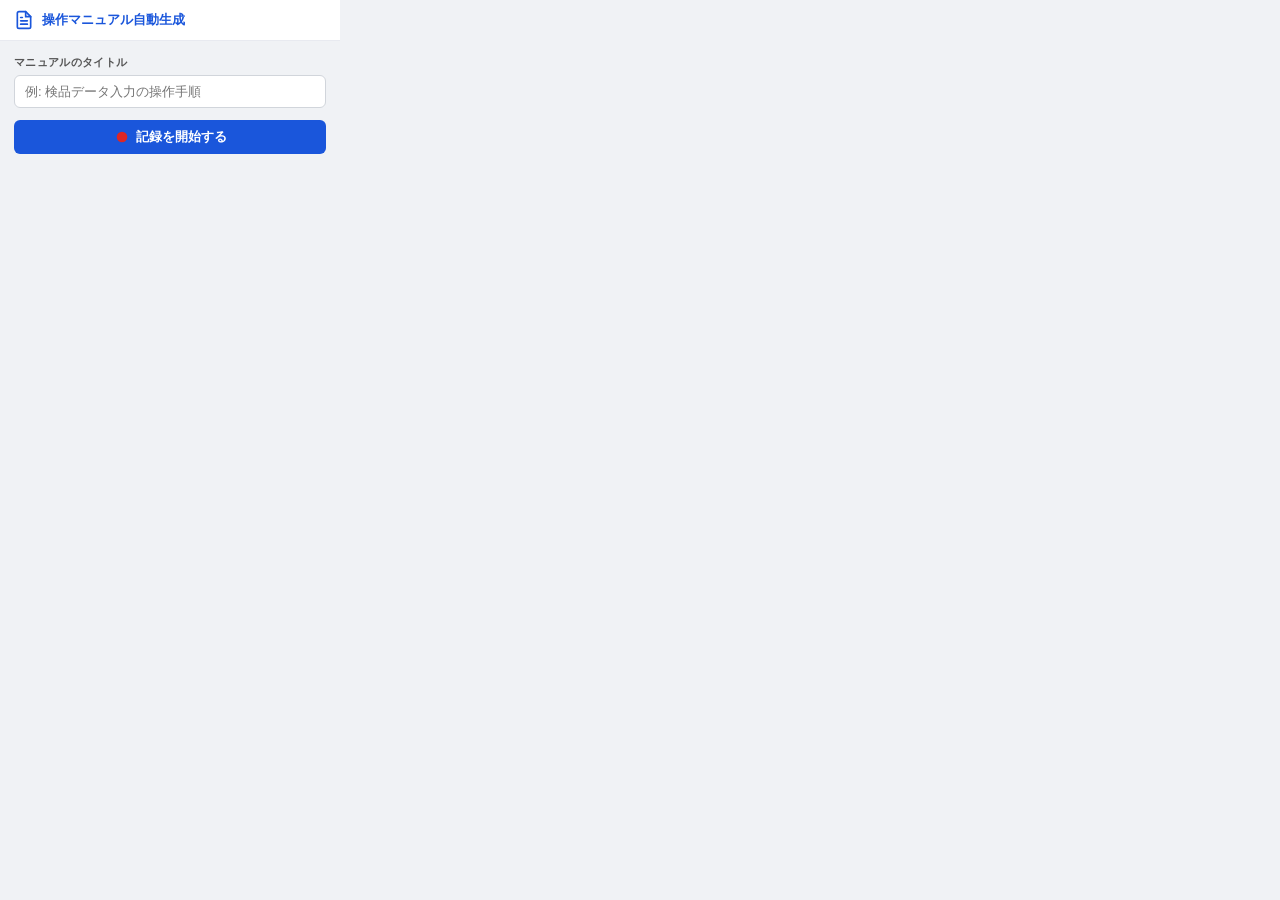
<file: chrome-extension/popup/popup.html>
<!DOCTYPE html>
<html lang="ja">
<head>
  <meta charset="UTF-8">
  <meta name="viewport" content="width=device-width, initial-scale=1.0">
  <title>操作マニュアル自動生成</title>
  <link rel="stylesheet" href="popup.css">
</head>
<body>
  <div class="header">
    <div class="header-title">
      <svg width="20" height="20" viewBox="0 0 24 24" fill="none" stroke="#1a56db" stroke-width="2" stroke-linecap="round" stroke-linejoin="round">
        <path d="M14 2H6a2 2 0 0 0-2 2v16a2 2 0 0 0 2 2h12a2 2 0 0 0 2-2V8z"/>
        <polyline points="14 2 14 8 20 8"/>
        <line x1="16" y1="13" x2="8" y2="13"/>
        <line x1="16" y1="17" x2="8" y2="17"/>
        <polyline points="10 9 9 9 8 9"/>
      </svg>
      <span>操作マニュアル自動生成</span>
    </div>
  </div>

  <!-- アイドル状態 -->
  <div id="view-idle" class="view">
    <div class="section">
      <label class="field-label" for="manual-title">マニュアルのタイトル</label>
      <input
        type="text"
        id="manual-title"
        class="text-input"
        placeholder="例: 検品データ入力の操作手順"
        maxlength="60"
      >
    </div>

    <button id="btn-start" class="btn btn-primary btn-block">
      <svg width="16" height="16" viewBox="0 0 24 24" fill="currentColor">
        <circle cx="12" cy="12" r="8" fill="#dc2626"/>
      </svg>
      記録を開始する
    </button>

    <div id="previous-session" class="previous-session" style="display:none">
      <div class="divider-label">前回の記録</div>
      <div class="prev-info">
        <span id="prev-title" class="prev-title"></span>
        <span id="prev-count" class="prev-count"></span>
      </div>
      <div class="prev-actions">
        <button id="btn-preview-prev" class="btn btn-secondary">プレビュー / エクスポート</button>
        <button id="btn-clear" class="btn btn-danger-outline">クリア</button>
      </div>
    </div>
  </div>

  <!-- 記録中状態 -->
  <div id="view-recording" class="view" style="display:none">
    <div class="recording-indicator">
      <span class="recording-dot"></span>
      <span class="recording-label">記録中...</span>
    </div>
    <div id="recording-title" class="recording-title"></div>

    <div class="step-info">
      <div class="step-count-row">
        <span class="step-count-label">記録済みステップ</span>
        <span id="step-count" class="step-count-value">0</span>
      </div>
      <div id="last-step" class="last-step"></div>
    </div>

    <button id="btn-stop" class="btn btn-stop btn-block">
      <svg width="14" height="14" viewBox="0 0 24 24" fill="currentColor">
        <rect x="3" y="3" width="18" height="18" rx="2" fill="white"/>
      </svg>
      記録を停止する
    </button>
  </div>

  <script src="popup.js"></script>
</body>
</html>
</file>
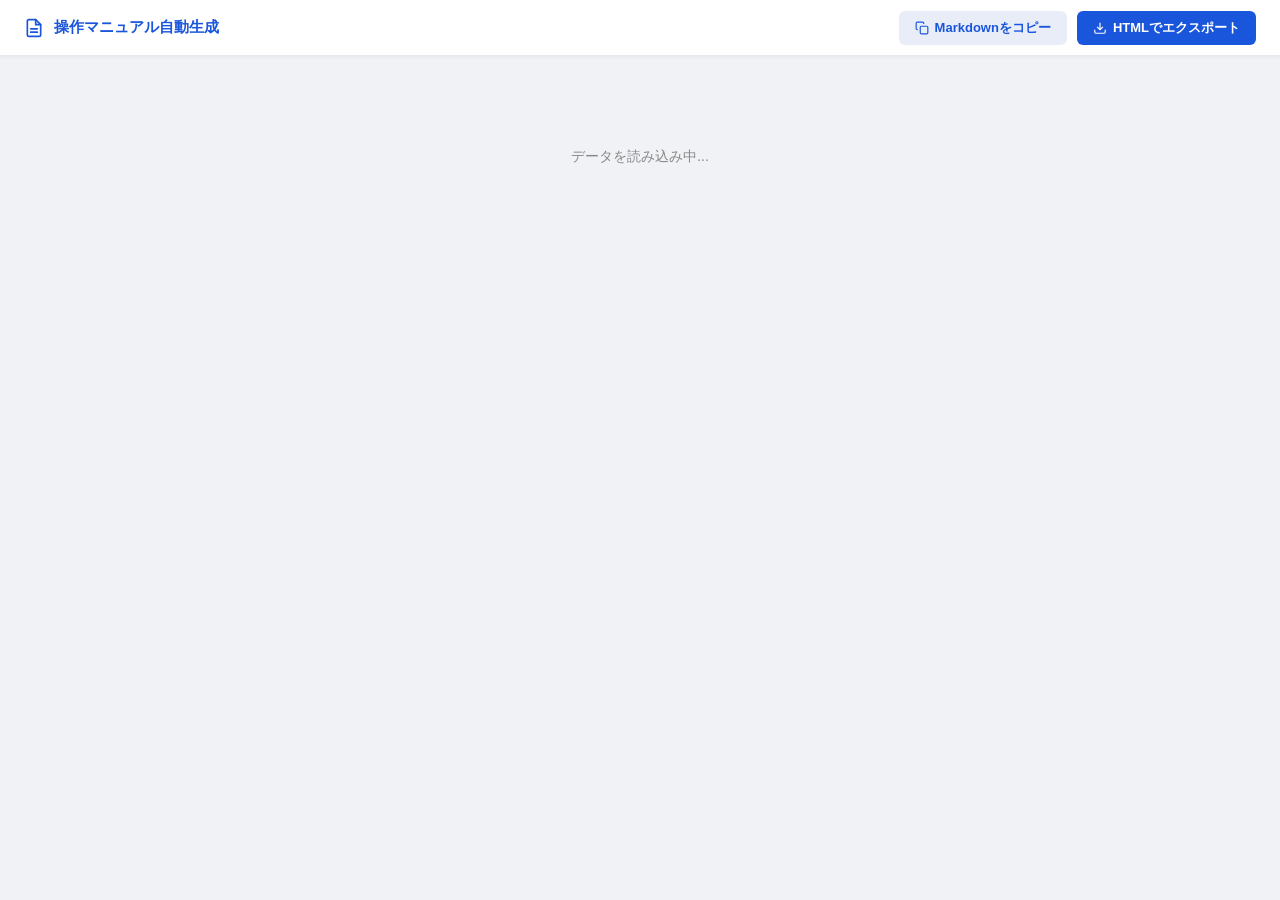
<file: chrome-extension/preview/preview.html>
<!DOCTYPE html>
<html lang="ja">
<head>
  <meta charset="UTF-8">
  <meta name="viewport" content="width=device-width, initial-scale=1.0">
  <title>マニュアルプレビュー</title>
  <style>
    * { box-sizing: border-box; margin: 0; padding: 0; }

    body {
      font-family: -apple-system, BlinkMacSystemFont, "Hiragino Sans", "Hiragino Kaku Gothic ProN", "Meiryo", sans-serif;
      background: #f0f2f5;
      color: #333;
      min-height: 100vh;
    }

    /* ────────── ヘッダー ────────── */
    .top-bar {
      background: #fff;
      border-bottom: 1px solid #e8eaf0;
      padding: 0 24px;
      display: flex;
      align-items: center;
      justify-content: space-between;
      height: 56px;
      position: sticky;
      top: 0;
      z-index: 100;
      box-shadow: 0 1px 4px rgba(0,0,0,0.06);
    }

    .top-bar-title {
      display: flex;
      align-items: center;
      gap: 10px;
      font-weight: 700;
      font-size: 15px;
      color: #1a56db;
    }

    .top-bar-actions {
      display: flex;
      gap: 10px;
      align-items: center;
    }

    .btn {
      display: inline-flex;
      align-items: center;
      gap: 6px;
      padding: 8px 16px;
      border: none;
      border-radius: 6px;
      font-size: 13px;
      font-family: inherit;
      font-weight: 600;
      cursor: pointer;
      transition: background 0.15s;
    }

    .btn-primary { background: #1a56db; color: #fff; }
    .btn-primary:hover { background: #1446b8; }
    .btn-secondary { background: #e8edf8; color: #1a56db; }
    .btn-secondary:hover { background: #d5dff5; }
    .btn-danger { background: #fef2f2; color: #dc2626; border: 1px solid #fecaca; }
    .btn-danger:hover { background: #fee2e2; }

    /* ────────── メインコンテンツ ────────── */
    .container {
      max-width: 900px;
      margin: 0 auto;
      padding: 32px 20px;
    }

    /* ────────── マニュアルヘッダー ────────── */
    .manual-header {
      background: #fff;
      border-radius: 10px;
      padding: 24px 28px;
      margin-bottom: 24px;
      border: 1px solid #e8eaf0;
      box-shadow: 0 2px 8px rgba(0,0,0,0.04);
    }

    .manual-header h1 {
      font-size: 20px;
      font-weight: 700;
      color: #1a56db;
      margin-bottom: 6px;
    }

    .manual-meta {
      font-size: 12px;
      color: #777;
    }

    /* ────────── 空状態 ────────── */
    .empty-state {
      text-align: center;
      padding: 60px 20px;
      color: #888;
    }

    .empty-state svg {
      margin-bottom: 16px;
      opacity: 0.4;
    }

    .empty-state h2 {
      font-size: 16px;
      margin-bottom: 8px;
      color: #555;
    }

    .empty-state p {
      font-size: 13px;
      line-height: 1.6;
    }

    /* ────────── ステップカード ────────── */
    .step {
      background: #fff;
      border-radius: 10px;
      border: 1px solid #e8eaf0;
      box-shadow: 0 2px 8px rgba(0,0,0,0.04);
      margin-bottom: 20px;
      overflow: hidden;
    }

    .step-header {
      display: flex;
      align-items: flex-start;
      gap: 14px;
      padding: 16px 20px;
      border-bottom: 1px solid #f0f2f5;
    }

    .step-number {
      width: 30px;
      height: 30px;
      border-radius: 50%;
      background: #1a56db;
      color: #fff;
      font-size: 13px;
      font-weight: 700;
      display: flex;
      align-items: center;
      justify-content: center;
      flex-shrink: 0;
    }

    .step-description {
      font-size: 14px;
      font-weight: 600;
      color: #222;
      line-height: 1.5;
      padding-top: 4px;
    }

    .step-screenshot {
      width: 100%;
      display: block;
      background: #f8f9fa;
    }

    .step-screenshot img {
      width: 100%;
      height: auto;
      display: block;
    }

    .step-footer {
      padding: 8px 20px;
      display: flex;
      justify-content: space-between;
      font-size: 11px;
      color: #999;
      background: #fafbfc;
      gap: 12px;
    }

    .step-url {
      white-space: nowrap;
      overflow: hidden;
      text-overflow: ellipsis;
      max-width: 75%;
    }

    .step-time {
      white-space: nowrap;
      flex-shrink: 0;
    }

    /* ────────── ローディング ────────── */
    .loading {
      text-align: center;
      padding: 60px 20px;
      color: #888;
      font-size: 14px;
    }

    /* ────────── トースト通知 ────────── */
    .toast {
      position: fixed;
      bottom: 24px;
      left: 50%;
      transform: translateX(-50%) translateY(80px);
      background: #1a56db;
      color: #fff;
      padding: 10px 20px;
      border-radius: 8px;
      font-size: 13px;
      font-weight: 600;
      box-shadow: 0 4px 12px rgba(0,0,0,0.15);
      transition: transform 0.3s ease;
      z-index: 200;
    }

    .toast.show {
      transform: translateX(-50%) translateY(0);
    }

    .toast.success { background: #16a34a; }
  </style>
</head>
<body>
  <div class="top-bar">
    <div class="top-bar-title">
      <svg width="20" height="20" viewBox="0 0 24 24" fill="none" stroke="#1a56db" stroke-width="2" stroke-linecap="round" stroke-linejoin="round">
        <path d="M14 2H6a2 2 0 0 0-2 2v16a2 2 0 0 0 2 2h12a2 2 0 0 0 2-2V8z"/>
        <polyline points="14 2 14 8 20 8"/>
        <line x1="16" y1="13" x2="8" y2="13"/>
        <line x1="16" y1="17" x2="8" y2="17"/>
      </svg>
      操作マニュアル自動生成
    </div>
    <div class="top-bar-actions">
      <button id="btn-copy-md" class="btn btn-secondary">
        <svg width="14" height="14" viewBox="0 0 24 24" fill="none" stroke="currentColor" stroke-width="2"><rect x="9" y="9" width="13" height="13" rx="2"/><path d="M5 15H4a2 2 0 0 1-2-2V4a2 2 0 0 1 2-2h9a2 2 0 0 1 2 2v1"/></svg>
        Markdownをコピー
      </button>
      <button id="btn-export-html" class="btn btn-primary">
        <svg width="14" height="14" viewBox="0 0 24 24" fill="none" stroke="currentColor" stroke-width="2"><path d="M21 15v4a2 2 0 0 1-2 2H5a2 2 0 0 1-2-2v-4"/><polyline points="7 10 12 15 17 10"/><line x1="12" y1="15" x2="12" y2="3"/></svg>
        HTMLでエクスポート
      </button>
    </div>
  </div>

  <div class="container">
    <div id="content">
      <div class="loading">データを読み込み中...</div>
    </div>
  </div>

  <div id="toast" class="toast"></div>

  <script src="preview.js"></script>
</body>
</html>
</file>
<file: chrome-extension/popup/popup.css>
* {
  box-sizing: border-box;
  margin: 0;
  padding: 0;
}

body {
  font-family: -apple-system, BlinkMacSystemFont, "Hiragino Sans", "Hiragino Kaku Gothic ProN", "Meiryo", sans-serif;
  background: #f0f2f5;
  color: #333;
  width: 340px;
  min-height: 100px;
  font-size: 13px;
}

/* ────────── ヘッダー ────────── */
.header {
  background: #fff;
  border-bottom: 1px solid #e8eaf0;
  padding: 10px 14px;
}

.header-title {
  display: flex;
  align-items: center;
  gap: 8px;
  font-weight: 600;
  font-size: 13px;
  color: #1a56db;
}

/* ────────── ビュー共通 ────────── */
.view {
  padding: 14px;
}

.section {
  margin-bottom: 12px;
}

.field-label {
  display: block;
  font-size: 11px;
  font-weight: 600;
  color: #555;
  margin-bottom: 5px;
  letter-spacing: 0.03em;
}

.text-input {
  width: 100%;
  padding: 8px 10px;
  border: 1px solid #d1d5db;
  border-radius: 6px;
  font-size: 13px;
  font-family: inherit;
  color: #333;
  outline: none;
  transition: border-color 0.15s;
}

.text-input:focus {
  border-color: #1a56db;
  box-shadow: 0 0 0 3px rgba(26, 86, 219, 0.12);
}

/* ────────── ボタン ────────── */
.btn {
  display: inline-flex;
  align-items: center;
  justify-content: center;
  gap: 6px;
  padding: 8px 14px;
  border: none;
  border-radius: 6px;
  font-size: 13px;
  font-family: inherit;
  font-weight: 600;
  cursor: pointer;
  transition: background 0.15s, opacity 0.15s;
}

.btn:active {
  opacity: 0.85;
}

.btn-block {
  width: 100%;
}

.btn-primary {
  background: #1a56db;
  color: #fff;
}

.btn-primary:hover {
  background: #1446b8;
}

.btn-secondary {
  background: #e8edf8;
  color: #1a56db;
  flex: 1;
}

.btn-secondary:hover {
  background: #d5dff5;
}

.btn-danger-outline {
  background: transparent;
  color: #dc2626;
  border: 1px solid #dc2626;
}

.btn-danger-outline:hover {
  background: #fef2f2;
}

.btn-stop {
  background: #dc2626;
  color: #fff;
}

.btn-stop:hover {
  background: #b91c1c;
}

/* ────────── 前回の記録 ────────── */
.previous-session {
  margin-top: 14px;
}

.divider-label {
  font-size: 11px;
  color: #888;
  text-align: center;
  position: relative;
  margin-bottom: 10px;
}

.divider-label::before,
.divider-label::after {
  content: "";
  position: absolute;
  top: 50%;
  width: 38%;
  height: 1px;
  background: #e0e0e0;
}

.divider-label::before { left: 0; }
.divider-label::after  { right: 0; }

.prev-info {
  display: flex;
  justify-content: space-between;
  align-items: center;
  margin-bottom: 8px;
}

.prev-title {
  font-size: 12px;
  color: #333;
  white-space: nowrap;
  overflow: hidden;
  text-overflow: ellipsis;
  max-width: 200px;
}

.prev-count {
  font-size: 12px;
  color: #1a56db;
  font-weight: 600;
  white-space: nowrap;
}

.prev-actions {
  display: flex;
  gap: 8px;
}

/* ────────── 記録中ビュー ────────── */
.recording-indicator {
  display: flex;
  align-items: center;
  gap: 8px;
  margin-bottom: 6px;
}

.recording-dot {
  width: 10px;
  height: 10px;
  background: #dc2626;
  border-radius: 50%;
  animation: pulse 1.2s ease-in-out infinite;
  flex-shrink: 0;
}

@keyframes pulse {
  0%, 100% { opacity: 1; transform: scale(1); }
  50%       { opacity: 0.4; transform: scale(0.75); }
}

.recording-label {
  font-weight: 700;
  color: #dc2626;
  font-size: 13px;
}

.recording-title {
  font-size: 12px;
  color: #555;
  margin-bottom: 12px;
  white-space: nowrap;
  overflow: hidden;
  text-overflow: ellipsis;
}

.step-info {
  background: #fff;
  border: 1px solid #e8eaf0;
  border-radius: 8px;
  padding: 10px 12px;
  margin-bottom: 12px;
}

.step-count-row {
  display: flex;
  justify-content: space-between;
  align-items: center;
  margin-bottom: 6px;
}

.step-count-label {
  font-size: 11px;
  color: #777;
}

.step-count-value {
  font-size: 18px;
  font-weight: 700;
  color: #1a56db;
}

.last-step {
  font-size: 11px;
  color: #555;
  min-height: 14px;
  line-height: 1.4;
  white-space: nowrap;
  overflow: hidden;
  text-overflow: ellipsis;
}
</file>
